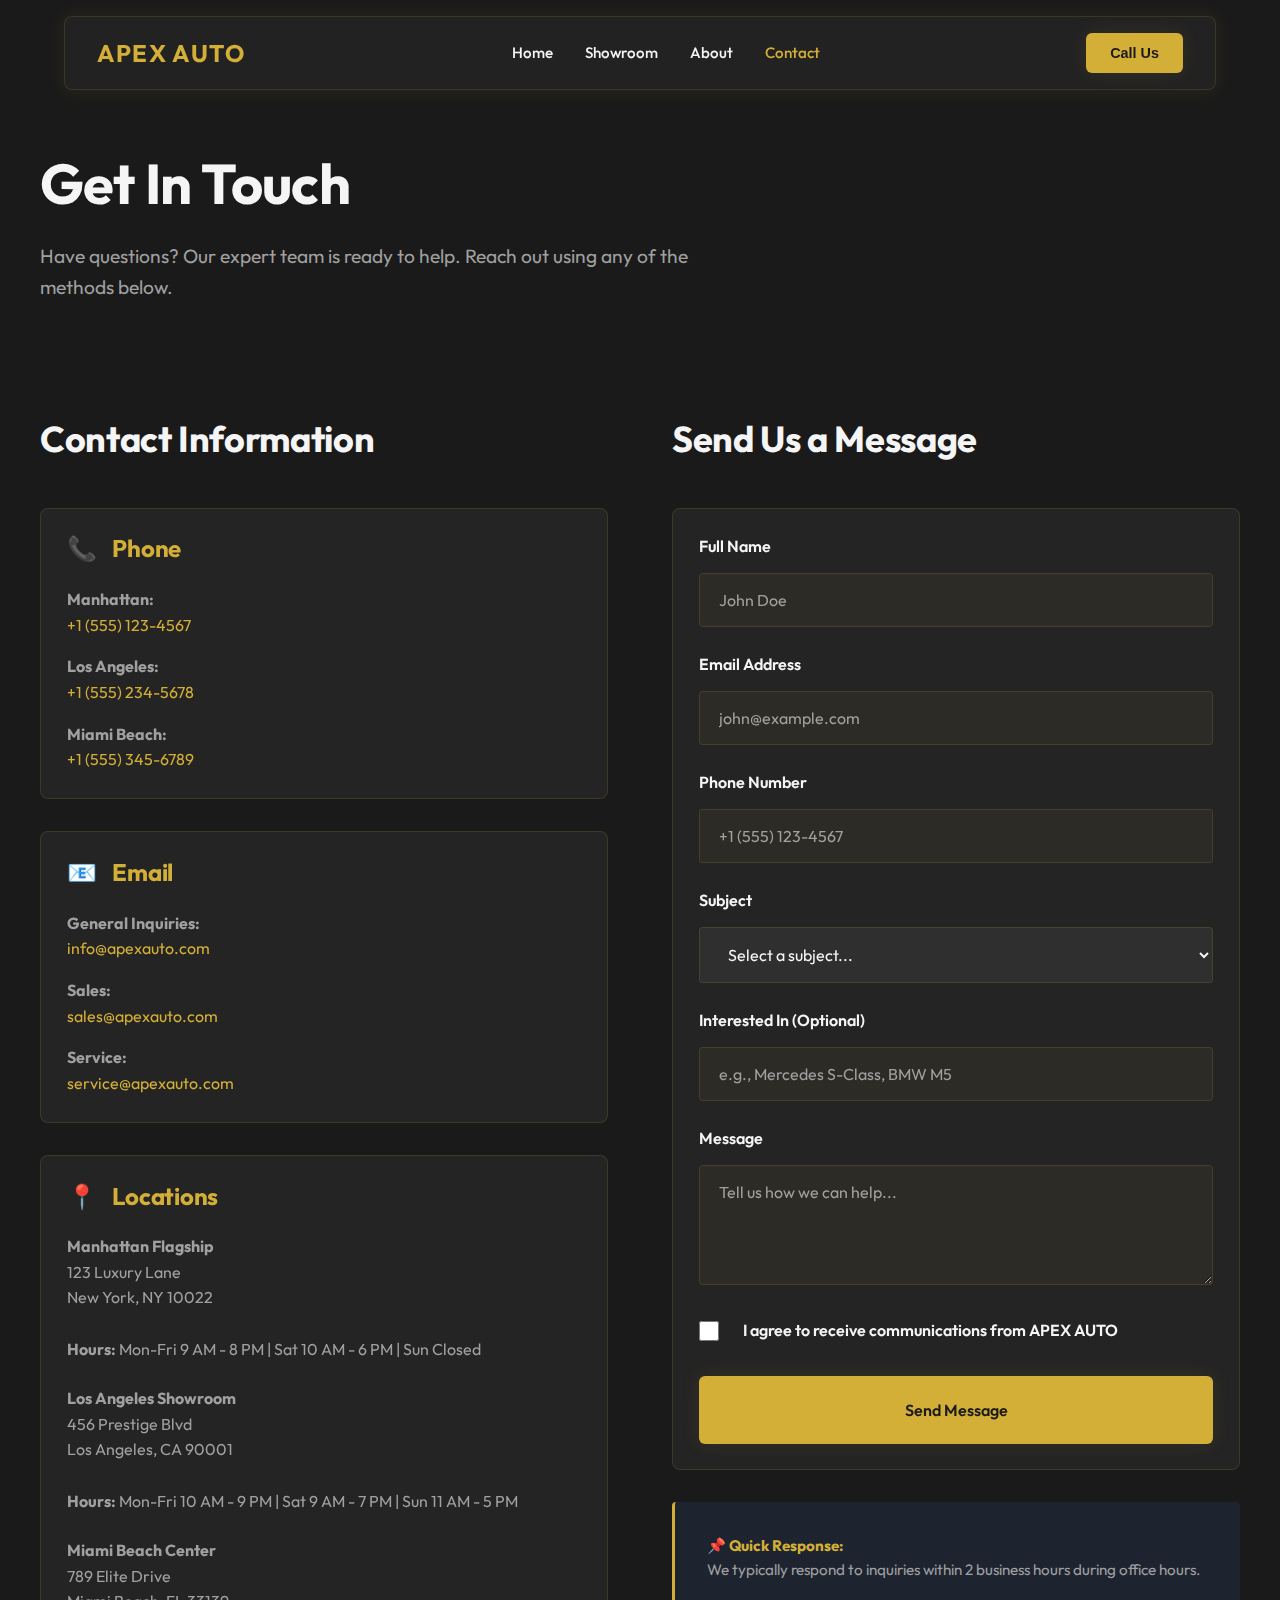
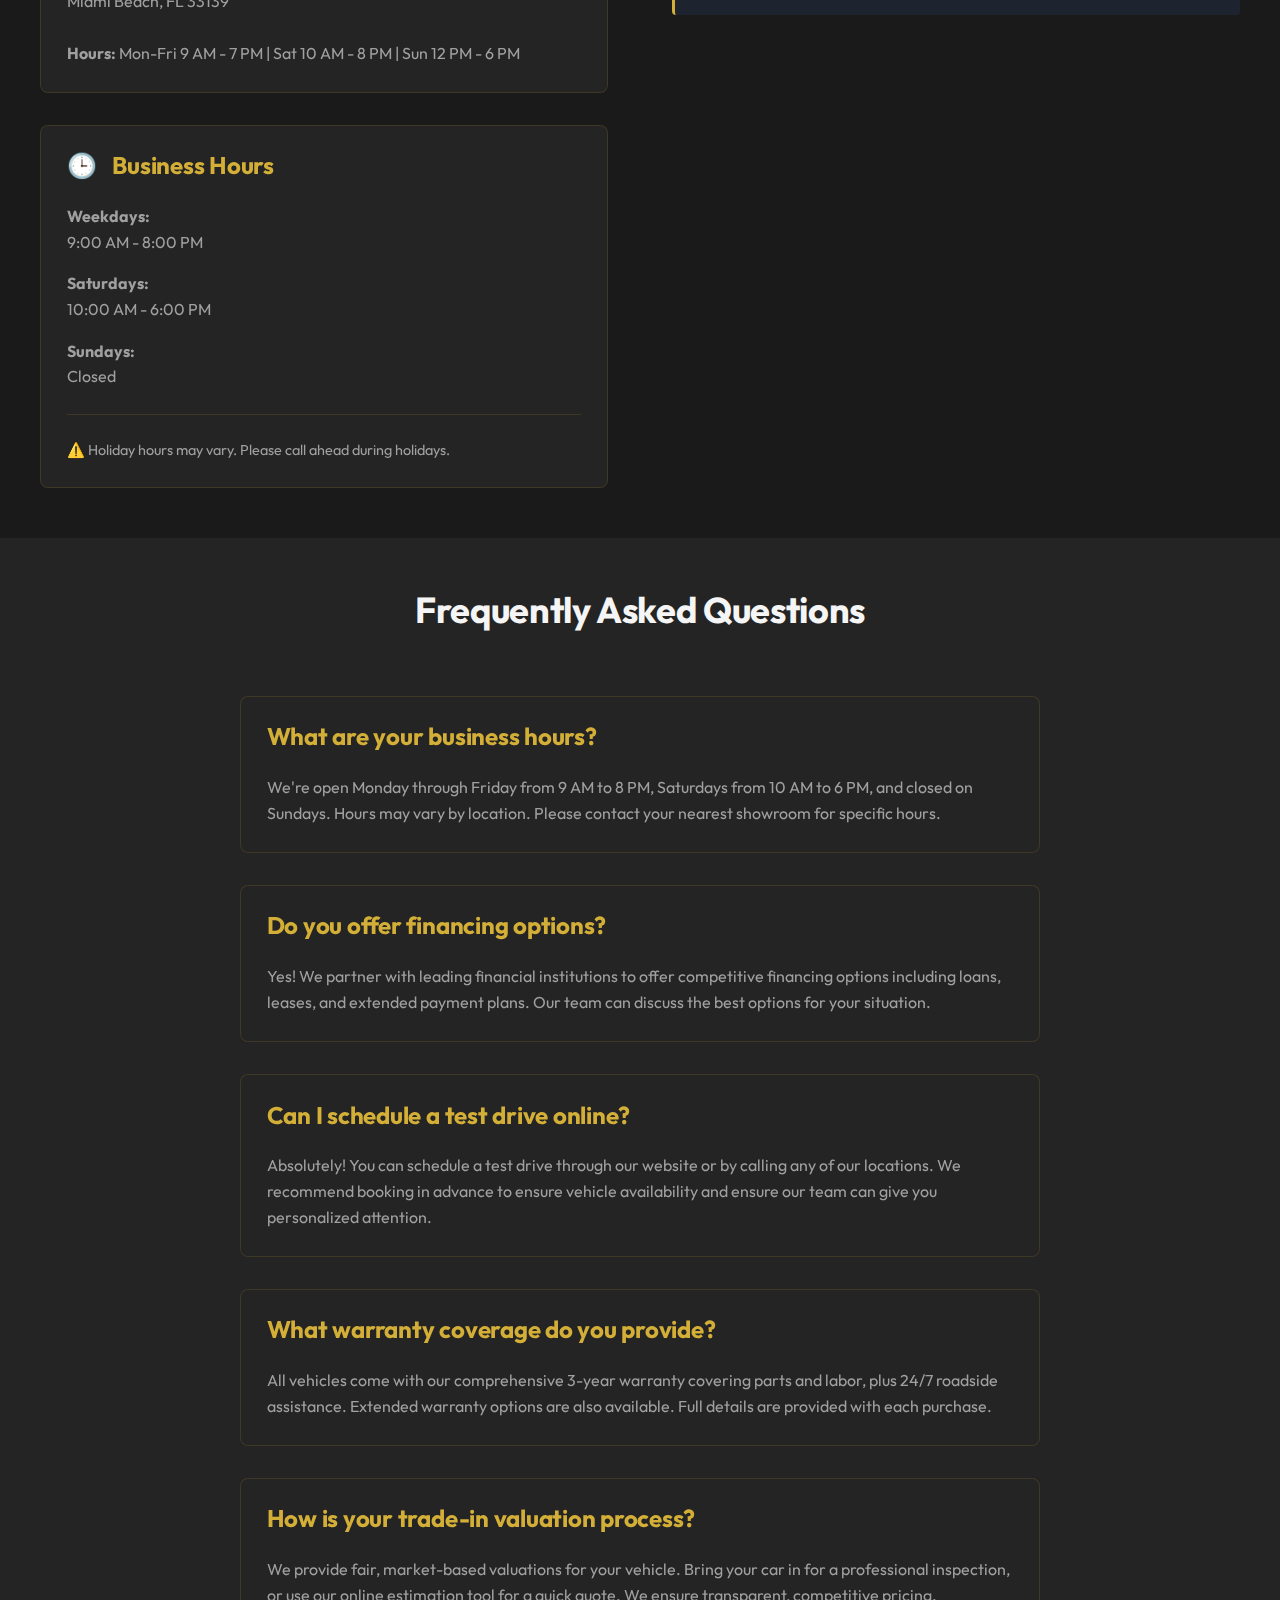
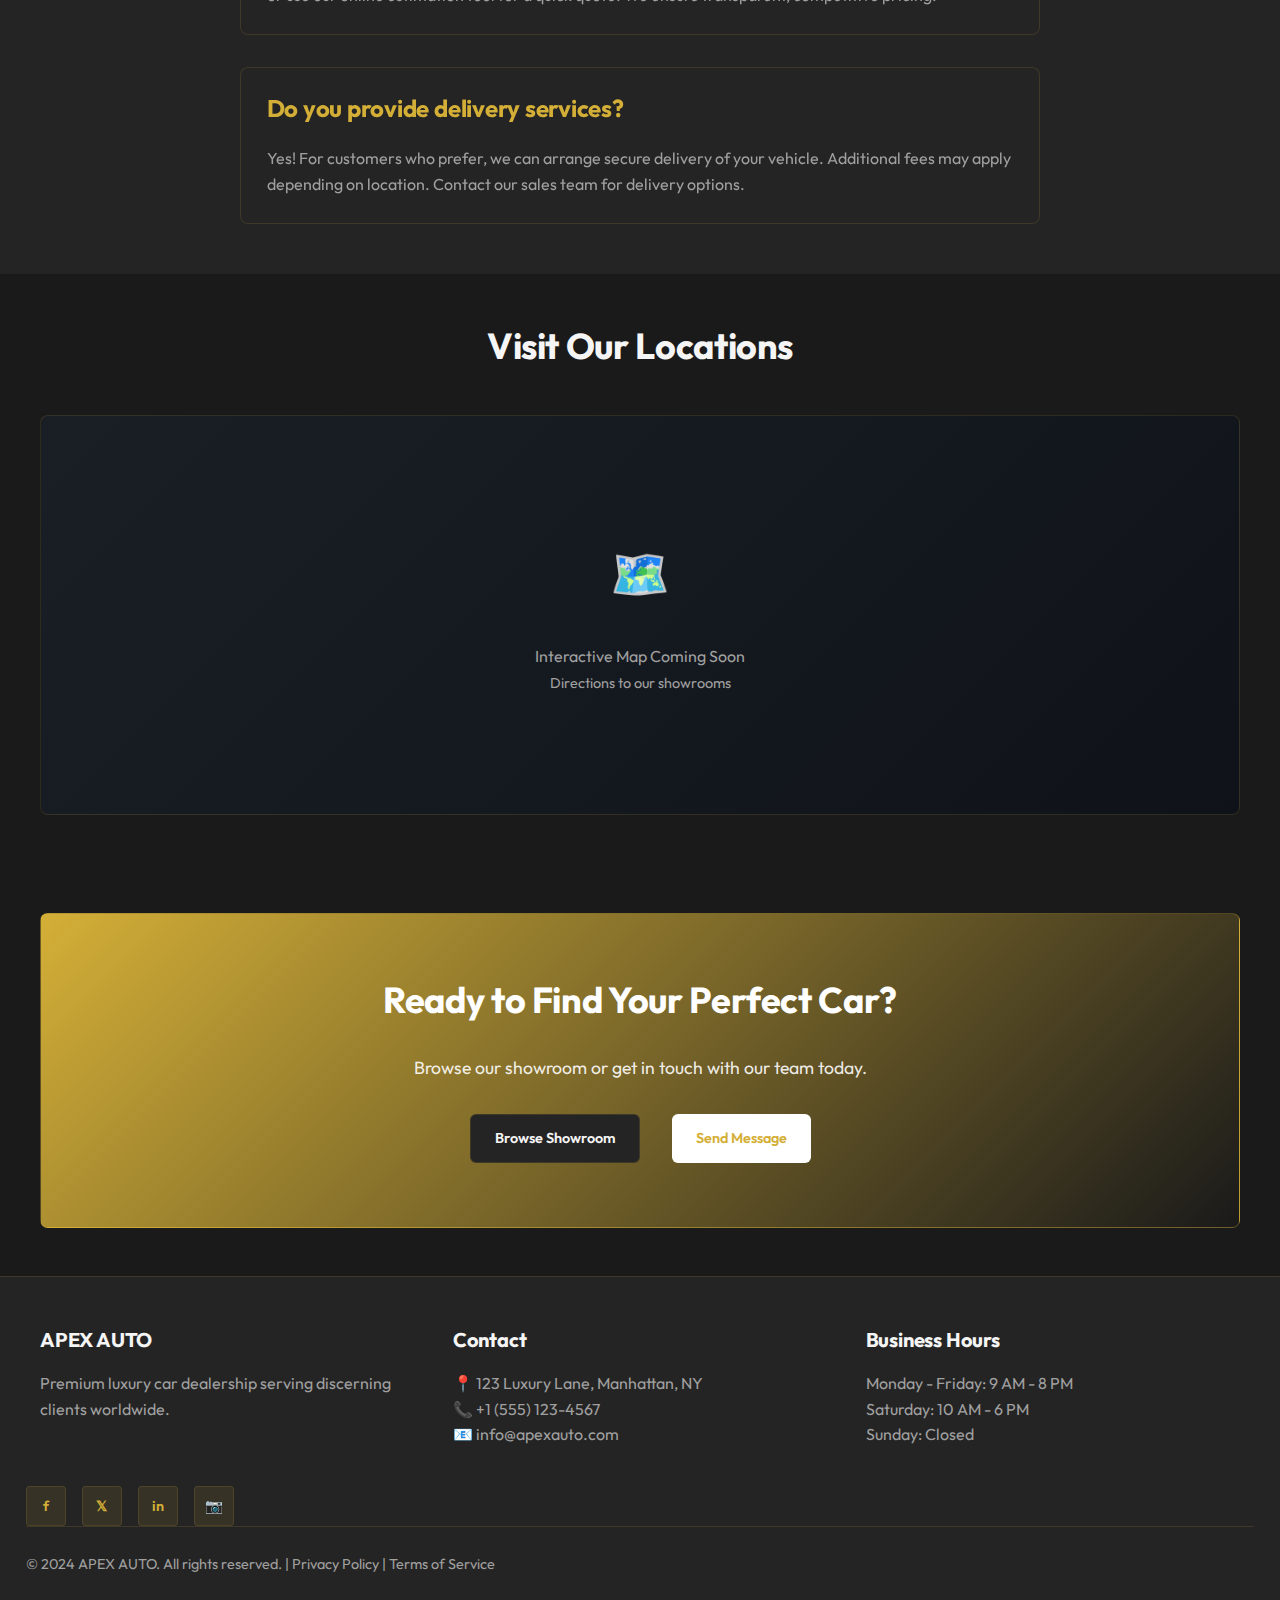
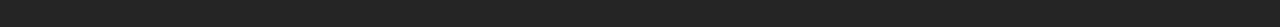
<file: contact.html>
<!DOCTYPE html>
<html lang="en">
<head>
  <meta charset="UTF-8">
  <meta name="viewport" content="width=device-width, initial-scale=1.0">
  <title>Contact Us - APEX AUTO Luxury Dealership</title>
  <link rel="stylesheet" href="css/styles.css">
</head>
<body>

  <!-- NAVBAR -->
  <nav>
    <div class="navbar-logo">APEX AUTO</div>
    <ul class="navbar-links">
      <li><a href="index.html">Home</a></li>
      <li><a href="showroom.html">Showroom</a></li>
      <li><a href="about.html">About</a></li>
      <li><a href="contact.html">Contact</a></li>
    </ul>
    <button class="navbar-cta" onclick="alert('Calling dealer: +1 (555) 123-4567')">Call Us</button>
    <button class="navbar-toggle">
      <span></span>
      <span></span>
      <span></span>
    </button>
  </nav>

  <!-- PAGE HEADER -->
  <section style="padding-top: 150px; padding-bottom: var(--spacing-2xl); background: (135deg, var(--accent) 0%, #1A1A1A 100%);">
    <div class="container">
      <h1 style="margin-bottom: var(--spacing-md);">Get In Touch</h1>
      <p style="font-size: 1.2rem; color: var(--text-muted); max-width: 700px;">
        Have questions? Our expert team is ready to help. Reach out using any of the methods below.
      </p>
    </div>
  </section>

  <!-- CONTACT SECTION -->
  <section>
    <div class="container">
      <div style="display: grid; grid-template-columns: 1fr 1fr; gap: var(--spacing-2xl); align-items: start;">
        
        <!-- CONTACT INFO -->
        <div>
          <h2 style="margin-bottom: var(--spacing-xl);">Contact Information</h2>
          
          <article class="card" style="margin-bottom: var(--spacing-lg);">
            <h3 style="color: var(--accent); margin-bottom: var(--spacing-md); display: flex; gap: var(--spacing-sm); align-items: center;">
              <span style="font-size: 1.5rem;">📞</span>
              Phone
            </h3>
            <p style="margin-bottom: var(--spacing-sm);">
              <strong>Manhattan:</strong><br>
              <a href="tel:+15551234567" style="color: var(--accent);">+1 (555) 123-4567</a>
            </p>
            <p style="margin-bottom: var(--spacing-sm);">
              <strong>Los Angeles:</strong><br>
              <a href="tel:+15552345678" style="color: var(--accent);">+1 (555) 234-5678</a>
            </p>
            <p>
              <strong>Miami Beach:</strong><br>
              <a href="tel:+15553456789" style="color: var(--accent);">+1 (555) 345-6789</a>
            </p>
          </article>

          <article class="card" style="margin-bottom: var(--spacing-lg);">
            <h3 style="color: var(--accent); margin-bottom: var(--spacing-md); display: flex; gap: var(--spacing-sm); align-items: center;">
              <span style="font-size: 1.5rem;">📧</span>
              Email
            </h3>
            <p style="margin-bottom: var(--spacing-sm);">
              <strong>General Inquiries:</strong><br>
              <a href="mailto:info@apexauto.com" style="color: var(--accent);">info@apexauto.com</a>
            </p>
            <p style="margin-bottom: var(--spacing-sm);">
              <strong>Sales:</strong><br>
              <a href="mailto:sales@apexauto.com" style="color: var(--accent);">sales@apexauto.com</a>
            </p>
            <p>
              <strong>Service:</strong><br>
              <a href="mailto:service@apexauto.com" style="color: var(--accent);">service@apexauto.com</a>
            </p>
          </article>

          <article class="card" style="margin-bottom: var(--spacing-lg);">
            <h3 style="color: var(--accent); margin-bottom: var(--spacing-md); display: flex; gap: var(--spacing-sm); align-items: center;">
              <span style="font-size: 1.5rem;">📍</span>
              Locations
            </h3>
            <p style="margin-bottom: var(--spacing-md);">
              <strong>Manhattan Flagship</strong><br>
              123 Luxury Lane<br>
              New York, NY 10022<br><br>
              <strong>Hours:</strong> Mon-Fri 9 AM - 8 PM | Sat 10 AM - 6 PM | Sun Closed
            </p>
            <p style="margin-bottom: var(--spacing-md);">
              <strong>Los Angeles Showroom</strong><br>
              456 Prestige Blvd<br>
              Los Angeles, CA 90001<br><br>
              <strong>Hours:</strong> Mon-Fri 10 AM - 9 PM | Sat 9 AM - 7 PM | Sun 11 AM - 5 PM
            </p>
            <p>
              <strong>Miami Beach Center</strong><br>
              789 Elite Drive<br>
              Miami Beach, FL 33139<br><br>
              <strong>Hours:</strong> Mon-Fri 9 AM - 7 PM | Sat 10 AM - 8 PM | Sun 12 PM - 6 PM
            </p>
          </article>

          <article class="card">
            <h3 style="color: var(--accent); margin-bottom: var(--spacing-md); display: flex; gap: var(--spacing-sm); align-items: center;">
              <span style="font-size: 1.5rem;">🕒</span>
              Business Hours
            </h3>
            <p style="margin-bottom: var(--spacing-sm);">
              <strong>Weekdays:</strong><br>
              9:00 AM - 8:00 PM
            </p>
            <p style="margin-bottom: var(--spacing-sm);">
              <strong>Saturdays:</strong><br>
              10:00 AM - 6:00 PM
            </p>
            <p>
              <strong>Sundays:</strong><br>
              Closed
            </p>
            <p style="margin-top: var(--spacing-md); padding-top: var(--spacing-md); border-top: var(--border-subtle); font-size: 0.9rem; color: var(--text-muted);">
              ⚠️ Holiday hours may vary. Please call ahead during holidays.
            </p>
          </article>
        </div>

        <!-- CONTACT FORM -->
        <div>
          <h2 style="margin-bottom: var(--spacing-xl);">Send Us a Message</h2>
          <form id="contactForm" class="card">
            <div class="form-group">
              <label for="fullName">Full Name</label>
              <input type="text" id="fullName" name="fullName" required placeholder="John Doe">
            </div>

            <div class="form-group">
              <label for="email">Email Address</label>
              <input type="email" id="email" name="email" required placeholder="john@example.com">
            </div>

            <div class="form-group">
              <label for="phone">Phone Number</label>
              <input type="tel" id="phone" name="phone" placeholder="+1 (555) 123-4567">
            </div>

            <div class="form-group">
              <label for="subject">Subject</label>
              <select id="subject" name="subject" required style="background: rgba(255, 255, 255, 0.05); border: var(--border-subtle); border-radius: var(--radius-small); padding: var(--spacing-sm) var(--spacing-md); color: var(--text-main); font-family: 'Outfit', sans-serif; cursor: pointer;">
                <option value="">Select a subject...</option>
                <option value="inquiry">General Inquiry</option>
                <option value="financing">Financing Questions</option>
                <option value="trade-in">Trade-In Valuation</option>
                <option value="test-drive">Book Test Drive</option>
                <option value="service">Service & Warranty</option>
                <option value="other">Other</option>
              </select>
            </div>

            <div class="form-group">
              <label for="vehicle">Interested In (Optional)</label>
              <input type="text" id="vehicle" name="vehicle" placeholder="e.g., Mercedes S-Class, BMW M5">
            </div>

            <div class="form-group">
              <label for="message">Message</label>
              <textarea id="message" name="message" required placeholder="Tell us how we can help..."></textarea>
            </div>

            <div class="form-group" style="display: flex; gap: var(--spacing-md); align-items: center; margin-bottom: var(--spacing-lg);">
              <input type="checkbox" id="terms" name="terms" required style="width: 20px; height: 20px; cursor: pointer;">
              <label for="terms" style="margin-bottom: 0; cursor: pointer;">
                I agree to receive communications from APEX AUTO
              </label>
            </div>

            <button type="submit" class="btn btn-primary" style="width: 100%; justify-content: center; padding: var(--spacing-md) var(--spacing-lg); font-size: 1rem;">
              Send Message
            </button>
          </form>

          <div style="margin-top: var(--spacing-lg); padding: var(--spacing-lg); background: rgba(59, 130, 246, 0.1); border-left: 3px solid var(--accent); border-radius: var(--radius-small);">
            <p style="font-size: 0.95rem;">
              <strong style="color: var(--accent);">📌 Quick Response:</strong><br>
              We typically respond to inquiries within 2 business hours during office hours.
            </p>
          </div>
        </div>
      </div>
    </div>
  </section>

  <!-- FAQ SECTION -->
  <section style="background: var(--bg-card);">
    <div class="container">
      <div class="section-title" style="margin-bottom: var(--spacing-2xl);">
        <h2>Frequently Asked Questions</h2>
      </div>
      <div style="max-width: 800px; margin: 0 auto;">
        <div class="card" style="margin-bottom: var(--spacing-lg);">
          <h3 style="margin-bottom: var(--spacing-md); color: var(--accent);">What are your business hours?</h3>
          <p>
            We're open Monday through Friday from 9 AM to 8 PM, Saturdays from 10 AM to 6 PM, and closed on Sundays. Hours may vary by location. Please contact your nearest showroom for specific hours.
          </p>
        </div>

        <div class="card" style="margin-bottom: var(--spacing-lg);">
          <h3 style="margin-bottom: var(--spacing-md); color: var(--accent);">Do you offer financing options?</h3>
          <p>
            Yes! We partner with leading financial institutions to offer competitive financing options including loans, leases, and extended payment plans. Our team can discuss the best options for your situation.
          </p>
        </div>

        <div class="card" style="margin-bottom: var(--spacing-lg);">
          <h3 style="margin-bottom: var(--spacing-md); color: var(--accent);">Can I schedule a test drive online?</h3>
          <p>
            Absolutely! You can schedule a test drive through our website or by calling any of our locations. We recommend booking in advance to ensure vehicle availability and ensure our team can give you personalized attention.
          </p>
        </div>

        <div class="card" style="margin-bottom: var(--spacing-lg);">
          <h3 style="margin-bottom: var(--spacing-md); color: var(--accent);">What warranty coverage do you provide?</h3>
          <p>
            All vehicles come with our comprehensive 3-year warranty covering parts and labor, plus 24/7 roadside assistance. Extended warranty options are also available. Full details are provided with each purchase.
          </p>
        </div>

        <div class="card" style="margin-bottom: var(--spacing-lg);">
          <h3 style="margin-bottom: var(--spacing-md); color: var(--accent);">How is your trade-in valuation process?</h3>
          <p>
            We provide fair, market-based valuations for your vehicle. Bring your car in for a professional inspection, or use our online estimation tool for a quick quote. We ensure transparent, competitive pricing.
          </p>
        </div>

        <div class="card">
          <h3 style="margin-bottom: var(--spacing-md); color: var(--accent);">Do you provide delivery services?</h3>
          <p>
            Yes! For customers who prefer, we can arrange secure delivery of your vehicle. Additional fees may apply depending on location. Contact our sales team for delivery options.
          </p>
        </div>
      </div>
    </div>
  </section>

  <!-- MAP SECTION -->
  <section>
    <div class="container">
      <div class="section-title" style="margin-bottom: var(--spacing-xl);">
        <h2>Visit Our Locations</h2>
      </div>
      <div style="width: 100%; height: 400px; background: linear-gradient(135deg, #1a1f26 0%, #0f1319 100%); border-radius: var(--radius-card); border: var(--border-subtle); display: flex; align-items: center; justify-content: center; color: var(--text-muted);">
        <p style="text-align: center;">
          <span style="font-size: 3rem; display: block; margin-bottom: var(--spacing-lg);">🗺️</span>
          Interactive Map Coming Soon<br>
          <span style="font-size: 0.9rem;">Directions to our showrooms</span>
        </p>
      </div>
    </div>
  </section>

  <!-- CTA SECTION -->
  <section class="cta-section">
    <div class="container">
      <h2>Ready to Find Your Perfect Car?</h2>
      <p>
        Browse our showroom or get in touch with our team today.
      </p>
      <div style="display: flex; gap: var(--spacing-lg); justify-content: center; flex-wrap: wrap;">
        <a href="showroom.html" class="btn btn-secondary">Browse Showroom</a>
        <button class="btn" style="background: white; color: var(--accent);" onclick="document.getElementById('contactForm').scrollIntoView({behavior: 'smooth'})">Send Message</button>
      </div>
    </div>
  </section>

  <!-- FOOTER -->
  <footer>
    <div class="footer-content">
      <div class="footer-section">
        <h4>APEX AUTO</h4>
        <p style="color: var(--text-muted);">
          Premium luxury car dealership serving discerning clients worldwide.
        </p>
      </div>
      
      <div class="footer-section">
        <h4>Contact</h4>
        <p style="color: var(--text-muted);">
          📍 123 Luxury Lane, Manhattan, NY<br>
          📞 +1 (555) 123-4567<br>
          📧 info@apexauto.com
        </p>
      </div>
      <div class="footer-section">
        <h4>Business Hours</h4>
        <p style="color: var(--text-muted);">
          Monday - Friday: 9 AM - 8 PM<br>
          Saturday: 10 AM - 6 PM<br>
          Sunday: Closed
        </p>
      </div>
    </div>
    <div class="footer-socials">
        <a href="#" class="social-icon">f</a>
        <a href="#" class="social-icon">𝕏</a>
        <a href="#" class="social-icon">in</a>
        <a href="#" class="social-icon">📷</a>
      </div>
    <div class="footer-bottom">
      <div class="footer-bottom-text">
        © 2024 APEX AUTO. All rights reserved. | Privacy Policy | Terms of Service
      </div>
      
    </div>
  </footer>


  <!-- SCRIPTS -->
  <script src="js/main.js"></script>
</body>
</html>
</file>
<file: css/styles.css>
/* ===========================
   APEX AUTO - Premium Luxury Redesign
   Fixed: Colors, Borders, Images, Responsiveness
   =========================== */

@import url('https://fonts.googleapis.com/css2?family=Outfit:wght@300;400;500;600;700&family=Inter:wght@300;400;500;600;700&display=swap');

/* ===========================
   ROOT VARIABLES - FIXED DESIGN SYSTEM
   =========================== */

:root {
  /* FIXED: Color Palette - Changed from blue-tinted black to true matte black
     FIXED: Accent changed from blue (#3B82F6) to Luxury Gold (#D4AF37) */
  --bg-body: #1A1A1A;        /* True matte black (was #0B0F15 blue-tinted) */
  --bg-card: #242424;        /* Slightly lighter true black (was #161B22 blue) */
  --bg-glass: rgba(36, 36, 36, 0.8); /* Updated for true black aesthetic */
  --text-main: #F5F5F5;      /* Adjusted from #F0F6FC for true black bg */
  --text-muted: #A0A0A0;     /* Adjusted gray for better contrast on true black */
  --accent: #D4AF37;         /* LUXURY GOLD - replaces blue #3B82F6 */
  --accent-light: #E5C158;   /* Lighter gold for hover states */
  --accent-dark: #AA8C2C;    /* Darker gold for active states */
  --border-subtle: 1px solid rgba(212, 175, 55, 0.15); /* Gold subtle border */
  
  /* FIXED: Spacing system - unchanged but used in responsive calculations */
  --spacing-xs: 8px;
  --spacing-sm: 16px;
  --spacing-md: 24px;
  --spacing-lg: 32px;
  --spacing-xl: 48px;
  --spacing-2xl: 64px;
  
  /* FIXED: Border Radius - Significantly reduced for sophisticated look
     Cards: 8px (sharp but smooth, NOT cartoonish)
     Buttons: 6px (slightly rounded rectangles, NOT pill shapes)
     Small: 4px (minimal rounding) */
  --radius-card: 8px;        /* Was 24px (too cartoonish) */
  --radius-btn: 6px;         /* Was 100px (removed pill shape) */
  --radius-small: 4px;       /* Was 12px (too rounded) */
  
  /* FIXED: Shadows updated to work with gold accent */
  --shadow-glow: 0 0 20px rgba(212, 175, 55, 0.1);
  --shadow-card: 0 8px 32px rgba(0, 0, 0, 0.4);
  --shadow-sm: 0 4px 12px rgba(0, 0, 0, 0.3);
  
  /* Transitions */
  --transition-smooth: all 0.3s cubic-bezier(0.4, 0, 0.2, 1);
  --transition-fast: all 0.2s ease;
}

/* ===========================
   IMAGE QUALITY GUIDE (IMPORTANT)
   =========================== */

/* RECOMMENDED IMAGE DIMENSIONS FOR BEST RESULTS:
   - Car Card Images: 800px × 533px (3:2 aspect ratio)
   - Hero Slider Images: 1920px × 1080px (16:9 aspect ratio)
   - Team/Avatar Images: 400px × 400px (1:1 square)
   
   This ensures crisp, non-distorted display across all screen sizes.
   Upload images at these exact dimensions for optimal quality. */

/* ===========================
   GLOBAL STYLES
   =========================== */

* {
  margin: 0;
  padding: 0;
  box-sizing: border-box;
}

html {
  scroll-behavior: smooth;
}

body {
  font-family: 'Outfit', 'Inter', sans-serif;
  background-color: var(--bg-body);
  color: var(--text-main);
  line-height: 1.6;
  overflow-x: hidden;
}

/* Typography */
h1, h2, h3, h4, h5, h6 {
  font-weight: 700;
  line-height: 1.2;
  letter-spacing: -0.01em; /* Slightly less aggressive spacing */
}

/* FIXED: Responsive font sizes using clamp() for mobile-first approach */
h1 {
  font-size: clamp(1.75rem, 5vw, 3.5rem);
}

h2 {
  font-size: clamp(1.25rem, 3.5vw, 2.25rem);
}

h3 {
  font-size: clamp(1rem, 2.5vw, 1.5rem);
}

h4 {
  font-size: clamp(0.95rem, 2vw, 1.25rem);
}

p {
  color: var(--text-muted);
  font-size: clamp(0.9rem, 2vw, 1rem);
  font-weight: 400;
}

a {
  color: var(--accent);
  text-decoration: none;
  transition: var(--transition-smooth);
}

a:hover {
  color: var(--accent-light);
}

/* ===========================
   NAVBAR - Fixed Mobile & Active State
   =========================== */

nav {
  position: fixed;
  top: 1rem;
  left: 50%;
  transform: translateX(-50%);
  width: 90%;
  max-width: 1200px;
  background: var(--bg-glass);
  backdrop-filter: blur(1px);
  border: var(--border-subtle);
  border-radius: var(--radius-card);
  padding: 1rem 2rem;
  z-index: 1000;
  display: flex;
  justify-content: space-between;
  align-items: center;
  gap: 2rem;
  box-shadow: var(--shadow-glow);
}

.navbar-logo {
  font-size: clamp(1.2rem, 3vw, 1.5rem);
  font-weight: 700;
  letter-spacing: 0.05em;
  color: var(--accent);
  text-transform: uppercase;
  min-width: max-content;
}

.navbar-links {
  display: flex;
  gap: 2rem;
  list-style: none;
  flex: 1;
  justify-content: center;
  align-items: center;
}

.navbar-links a {
  font-size: clamp(0.85rem, 1.5vw, 0.95rem);
  font-weight: 500;
  color: var(--text-main);
  position: relative;
  padding-bottom: 4px;
  transition: color var(--transition-fast);
}

/* FIXED: Active link styling - Gold underline for current page */
.navbar-links a.active,
.navbar-links a[href="index.html"][href*="index"]:not([href*="showroom"]):not([href*="about"]):not([href*="contact"]),
.navbar-links a[href*="showroom"][href*="showroom"],
.navbar-links a[href*="about"][href*="about"],
.navbar-links a[href*="contact"][href*="contact"] {
  color: var(--accent);
}

.navbar-links a::after {
  content: '';
  position: absolute;
  bottom: 0;
  left: 0;
  width: 0;
  height: 2px;
  background: var(--accent);
  transition: width var(--transition-fast);
}

.navbar-links a:hover::after {
  width: 100%;
}

.navbar-cta {
  background: var(--accent);
  color: #1A1A1A;
  padding: clamp(0.6rem, 1vw, 0.75rem) clamp(1rem, 2vw, 1.5rem);
  border-radius: var(--radius-btn);
  font-weight: 600;
  font-size: clamp(0.8rem, 1.5vw, 0.9rem);
  border: none;
  cursor: pointer;
  white-space: nowrap;
  box-shadow: var(--shadow-glow);
  transition: var(--transition-smooth);
}

.navbar-cta:hover {
  background: var(--accent-light);
  transform: translateY(-2px);
  box-shadow: 0 0 30px rgba(212, 175, 55, 0.25);
}

/* FIXED: Mobile hamburger menu */
.navbar-toggle {
  display: none;
  flex-direction: column;
  gap: 6px;
  background: none;
  border: none;
  cursor: pointer;
  padding: 0.5rem;
  z-index: 1001;
}

.navbar-toggle span {
  width: 25px;
  height: 2px;
  background: var(--text-main);
  transition: var(--transition-smooth);
  border-radius: 2px;
}

/* FIXED: Mobile menu active state */
.navbar-toggle.active span:nth-child(1) {
  transform: rotate(45deg) translate(10px, 10px);
}

.navbar-toggle.active span:nth-child(2) {
  opacity: 0;
}

.navbar-toggle.active span:nth-child(3) {
  transform: rotate(-45deg) translate(7px, -7px);
}

/* ===========================
   BUTTONS - Universal
   =========================== */

.btn {
  padding: clamp(0.6rem, 1vw, 0.75rem) clamp(1rem, 2vw, 1.5rem);
  border-radius: var(--radius-btn);
  border: none;
  font-weight: 600;
  font-size: clamp(0.8rem, 1.5vw, 0.9rem);
  cursor: pointer;
  transition: var(--transition-smooth);
  text-align: center;
  display: inline-flex;
  align-items: center;
  justify-content: center;
  gap: 0.5rem;
  font-family: 'Outfit', sans-serif;
}

.btn-primary {
  background: var(--accent);
  color: #1A1A1A;
  box-shadow: var(--shadow-glow);
}

.btn-primary:hover {
  background: var(--accent-light);
  transform: translateY(-2px);
  box-shadow: 0 0 30px rgba(212, 175, 55, 0.25);
}

.btn-secondary {
  background: var(--bg-card);
  color: var(--text-main);
  border: var(--border-subtle);
}

.btn-secondary:hover {
  background: rgba(212, 175, 55, 0.1);
  border-color: var(--accent);
}

.btn-outline {
  background: transparent;
  color: var(--accent);
  border: 2px solid var(--accent);
}

.btn-outline:hover {
  background: rgba(212, 175, 55, 0.1);
}

/* ===========================
   CTA SECTION - Call To Action
   =========================== */

.cta-section {
  background: linear-gradient(135deg, var(--accent) 0%, #1A1A1A 100%);
  text-align: center;
  padding: clamp(3rem, 5vw, 4rem) clamp(1rem, 2vw, 2rem);
  border-radius: var(--radius-card);
  margin: clamp(2rem, 4vw, 3rem) auto;
  border: 1px solid rgba(212, 175, 55, 0.3);
  max-width: 1200px;
 
 
}

.cta-section h2 {
  color: white;
  margin-bottom: var(--spacing-lg);
}

.cta-section p {
  color: rgba(255, 255, 255, 0.9);
  font-size: 1.1rem;
  margin-bottom: var(--spacing-lg);
}

/* ===========================
   CARDS - Universal Design
   =========================== */

.card {
  background: var(--bg-card);
  border: var(--border-subtle);
  border-radius: var(--radius-card);
  padding: clamp(1rem, 2vw, 2rem);
  transition: var(--transition-smooth);
  backdrop-filter: blur(10px);
}

.card:hover {
  border-color: rgba(212, 175, 55, 0.3);
  box-shadow: var(--shadow-glow);
  transform: translateY(-4px);
}

/* ===========================
   CAR CARDS - Featured & Deals (FIXED Image Handling)
   =========================== */

.car-card {
  background: var(--bg-card);
  border: var(--border-subtle);
  border-radius: var(--radius-card);
  overflow: hidden;
  transition: var(--transition-smooth);
  display: flex;
  flex-direction: column;
  height: 100%;
  cursor: pointer;
}

.car-card:hover {
  border-color: rgba(212, 175, 55, 0.3);
  box-shadow: var(--shadow-glow);
  transform: translateY(-6px);
}

/* FIXED: Image container with strict aspect ratio (3:2)
   This enforces uniform heights and prevents awkward cropping */
.car-card-image {
  width: 100%;
  aspect-ratio: 3 / 2;  /* FIXED: Strict 3:2 aspect ratio */
  background: linear-gradient(135deg, #2a2a2a 0%, #1a1a1a 100%);
  display: flex;
  align-items: center;
  justify-content: center;
  overflow: hidden;
  position: relative;
}

/* FIXED: Image handling with proper object-fit and object-position */
.car-card-image img {
  width: 100%;
  height: 100%;
  object-fit: cover;           /* Crops to fill without distortion */
  object-position: center;     /* Centers the crop */
  transition: transform 0.3s ease;
}

.car-card:hover .car-card-image img {
  transform: scale(1.05);      /* Subtle zoom on hover */
}

.car-card-content {
  padding: clamp(1rem, 2vw, 1.5rem);
  display: flex;
  flex-direction: column;
  flex: 1;
  gap: 1rem;
}

.car-card-header {
  display: flex;
  justify-content: space-between;
  align-items: flex-start;
  gap: 1rem;
}

.car-card-info h3 {
  font-size: clamp(1rem, 2vw, 1.25rem);
  color: var(--text-main);
  margin-bottom: 0.25rem;
}

.car-card-price {
  font-size: clamp(1.25rem, 3vw, 1.5rem);
  font-weight: 700;
  color: var(--accent);
}

/* FIXED: Smaller, sleeker CTA button - no icons, text-only */
.car-card-call-btn {
  padding: 0.6rem 1rem;
  min-width: auto;
  white-space: nowrap;
  font-size: 0.85rem;
}

.car-card-specs {
  display: flex;
  justify-content: space-around;
  align-items: center;
  padding-top: 1rem;
  border-top: var(--border-subtle);
  margin-top: auto;
  gap: 0.5rem;
  flex-wrap: wrap;
}

.car-spec {
  display: flex;
  flex-direction: column;
  align-items: center;
  gap: 0.25rem;
  flex: 1;
  min-width: 60px;
  text-align: center;
}

.car-spec-icon {
  font-size: clamp(1.25rem, 2vw, 1.5rem);
  color: var(--accent);
}

.car-spec-label {
  font-size: 0.65rem;
  color: var(--text-muted);
  text-transform: uppercase;
  letter-spacing: 0.05em;
}

.car-spec-value {
  font-size: clamp(0.75rem, 1.5vw, 0.85rem);
  color: var(--text-main);
  font-weight: 600;
}

/* ===========================
   HERO SECTION
   =========================== */

.hero {
  position: relative;
  height: 100vh;
  min-height: 500px;
  background: linear-gradient(135deg, #1A1A1A 0%, #242424 100%);
  display: flex;
  align-items: center;
  justify-content: center;
  overflow: hidden;
  
}

.hero-slider {
  position: absolute;
  width: 100%;
  height: 100%;
  top: 0;
  left: 0;
  z-index: 1;
}

.hero-slide {
  position: absolute;
  width: 100%;
  height: 100%;
  opacity: 0;
  transition: opacity 0.8s ease;
  display: flex;
  align-items: center;
  justify-content: center;
  background-size: cover;
  background-position: center;
}

.hero-slide.active {
  opacity: 1;
}

/* FIXED: Overlay for text readability with gold accent */
.hero-slide::before {
  content: '';
  position: absolute;
  top: 0;
  left: 0;
  width: 100%;
  height: 100%;
  background: linear-gradient(135deg, rgba(26, 26, 26, 0.7) 0%, rgba(212, 175, 55, 0.05) 100%);
  z-index: 1;
}

.hero-content {
  position: relative;
  z-index: 2;
  text-align: center;
  color: var(--text-main);
  max-width: 800px;
  padding: 0 clamp(1rem, 2vw, 2rem);
}

.hero-content h1 {
  margin-bottom: clamp(1rem, 2vw, 2rem);
  text-shadow: 0 4px 20px rgba(0, 0, 0, 0.5);
}

.hero-content p {
  font-size: clamp(1rem, 2vw, 1.25rem);
  margin-bottom: clamp(1.5rem, 2vw, 2rem);
  color: rgba(245, 245, 245, 0.9);
}

.hero-dots {
  position: absolute;
  bottom: clamp(1rem, 2vw, 2rem);
  left: 50%;
  transform: translateX(-50%);
  display: flex;
  gap: 0.75rem;
  z-index: 2;
}

.hero-dot {
  width: 12px;
  height: 12px;
  border-radius: 50%;
  background: rgba(212, 175, 55, 0.3);
  cursor: pointer;
  transition: var(--transition-fast);
  border: 2px solid transparent;
}

.hero-dot.active {
  background: var(--accent);
  border-color: var(--accent);
  transform: scale(1.2);
}

/* ===========================
   SECTIONS - General
   =========================== */

section {
  padding-top: 50px;
  padding-bottom: 50px;
  position: relative;
}

.section-title {
  text-align: center;
  margin-bottom: clamp(2rem, 4vw, 4rem);
  align-self: center;
}

.section-title h2 {
  color: var(--text-main);
  margin-bottom: clamp(0.5rem, 1.5vw, 1rem);
  text-align: center;
}

.section-title p {
  font-size: clamp(0.95rem, 2vw, 1.1rem);
  max-width: 600px;
  margin: 0 auto;
  text-align: center;
}

/* ===========================
   GRIDS
   =========================== */

.container {
  width: 100%;
  max-width: 1200px;
  margin: 0 auto;
  /* padding: 0 clamp(1rem, 2vw, 2rem); */
}

.grid {
  display: grid;
  gap: clamp(1.5rem, 3vw, 2rem);
}

/* FIXED: Responsive grid columns
   Mobile: 1 column
   Tablet (768px): 2 columns
   Desktop: 3+ columns */
.grid-cols-2 {
  grid-template-columns: repeat(auto-fit, minmax(280px, 1fr));
}

.grid-cols-3 {
  grid-template-columns: repeat(auto-fit, minmax(250px, 1fr));
}

.grid-cols-4 {
  grid-template-columns: repeat(auto-fit, minmax(220px, 1fr));
}

/* FIXED: Bento Grid for About - Equal Heights, Unequal Widths (2/3 + 1/3 split)
   Uses CSS Grid with row/column spanning for sophisticated layout */
.bento-grid {
  display: grid;
  grid-template-columns: 2fr 1fr;  /* 2/3 width for left, 1/3 for right */
  grid-template-rows: auto auto;
  gap: clamp(1.5rem, 3vw, 2rem);
  max-width: 1000px;
  margin: 0 auto;
  min-height: 600px;  /* Ensure content has room */
}

.bento-large {
  grid-column: 1;
  grid-row: 1 / 3;    /* Spans both rows (full height) */
  display: flex;
  flex-direction: column;
  justify-content: flex-start;
}

.bento-small-tr {
  grid-column: 2;
  grid-row: 1;
}

.bento-small-bl {
  grid-column: 1;
  grid-row: 2;
}

.bento-large-br {
  grid-column: 2;
  grid-row: 2;
}

/* FIXED: Responsive bento grid - single column on mobile/tablet */
@media (max-width: 768px) {
  .bento-grid {
    grid-template-columns: 1fr;
    grid-template-rows: auto;
    min-height: auto;
  }

  .bento-large {
    grid-column: 1;
    grid-row: auto;
  }

  .bento-small-tr {
    grid-column: 1;
    grid-row: auto;
  }

  .bento-small-bl {
    grid-column: 1;
    grid-row: auto;
  }

  .bento-large-br {
    grid-column: 1;
    grid-row: auto;
  }
}

/* ===========================
   FEATURED COLLECTION SECTION
   =========================== */

.featured-section {
  background: var(--bg-body);
}

.featured-grid {
  display: grid;
  grid-template-columns: repeat(auto-fit,minmax(300px, 1fr));
  gap: clamp(1.5rem, 3vw, 2rem);
  margin-bottom: clamp(2rem, 4vw, 3rem);
}

@media (max-width: 1200px) {
  .featured-grid {
    grid-template-columns: repeat(4, 1fr);
  }
}

@media (max-width: 1024px) {
  .featured-grid {
    grid-template-columns: repeat(3, 1fr);
  }
}

@media (max-width: 768px) {
  .featured-grid {
    grid-template-columns: repeat(2, 1fr);
  }
}

@media (max-width: 480px) {
  .featured-grid {
    display: flex;
    grid-template-columns: unset;
    overflow-x: auto;
    overflow-y: hidden;
    scroll-behavior: smooth;
    gap: 1rem;
    margin-bottom: 2rem;
    padding-bottom: 0.5rem;
    scroll-snap-type: x mandatory;
    -webkit-overflow-scrolling: touch;
  }

  .featured-grid > * {
    flex: 0 0 calc(100vw - 2rem);
    scroll-snap-align: start;
  }
}

.featured-see-more {
  display: flex;
  justify-content: center;
  margin-top: clamp(2rem, 4vw, 3rem);
}

.featured-see-more .btn {
  min-width: 250px;
  padding: clamp(0.8rem, 1.5vw, 1rem) clamp(1.5rem, 2.5vw, 2rem);
  font-size: clamp(0.9rem, 1.5vw, 1rem);
}

.featured-see-more {
  display: flex;
  justify-content: center;
  margin-top: clamp(2rem, 4vw, 3rem);
}

.featured-see-more .btn {
  min-width: 250px;
  padding: clamp(0.8rem, 1.5vw, 1rem) clamp(1.5rem, 2.5vw, 2rem);
  font-size: clamp(0.9rem, 1.5vw, 1rem);
}

.mobile-featured-grid{
    display: grid;
    grid-template-columns: repeat(auto-fit, minmax(300px, 1fr));
    gap: clamp(1.5rem, 3vw, 2rem);
    margin-bottom: clamp(2rem, 4vw, 3rem);
}
/* ===========================
   MODAL - Car Details (FIXED to work properly)
   =========================== */

.modal-backdrop {
  position: fixed;
  top: 0;
  left: 0;
  width: 100%;
  height: 100%;
  background: rgba(0, 0, 0, 0.7);
  backdrop-filter: blur(5px);
  opacity: 0;
  visibility: hidden;
  transition: var(--transition-smooth);
  z-index: 1500;
}

.modal-backdrop.active {
  opacity: 1;
  visibility: visible;
}

.modal {
  position: fixed;
  top: 50%;
  left: 50%;
  transform: translate(-50%, -50%) scale(0.9);
  width: 90%;
  max-width: 600px;
  max-height: 90vh;
  background: var(--bg-card);
  border: var(--border-subtle);
  border-radius: var(--radius-card);
  padding: clamp(1.5rem, 2vw, 2rem);
  z-index: 2000;
  opacity: 0;
  visibility: hidden;
  transition: var(--transition-smooth);
  overflow-y: auto;
  box-shadow: 0 20px 60px rgba(0, 0, 0, 0.6);
}

.modal.active {
  opacity: 1;
  visibility: visible;
  transform: translate(-50%, -50%) scale(1);
}

.modal-close {
  position: absolute;
  top: clamp(1rem, 1.5vw, 1.5rem);
  right: clamp(1rem, 1.5vw, 1.5rem);
  background: none;
  border: none;
  font-size: clamp(1.5rem, 2vw, 2rem);
  color: var(--accent);
  cursor: pointer;
  transition: var(--transition-smooth);
  width: 40px;
  height: 40px;
  display: flex;
  align-items: center;
  justify-content: center;
}

.modal-close:hover {
  color: var(--accent-light);
  transform: rotate(90deg);
}

.modal-header {
  margin-bottom: clamp(1.5rem, 2vw, 2rem);
}

/* FIXED: Modal image with proper aspect ratio */
.modal-gallery {
  width: 100%;
  aspect-ratio: 3 / 2.5;
  background: linear-gradient(135deg, #2a2a2a 0%, #1a1a1a 100%);
  border-radius: var(--radius-card);
  margin-bottom: clamp(1.5rem, 2vw, 2rem);
  display: flex;
  align-items: center;
  justify-content: center;
  color: var(--text-muted);
  overflow: hidden;
}

.modal-gallery img {
  width: 100%;
  height: 100%;
  object-fit: cover;
  object-position: center;
}

.modal-title {
  display: flex;
  justify-content: space-between;
  align-items: center;
  margin-bottom: clamp(1rem, 1.5vw, 1.5rem);
  gap: 1rem;
  flex-wrap: wrap;
}

.modal-title h2 {
  color: var(--text-main);
  flex: 1;
}

.modal-specs {
  display: grid;
  grid-template-columns: repeat(2, 1fr);
  gap: clamp(1rem, 1.5vw, 1.5rem);
  margin: clamp(1.5rem, 2vw, 2rem) 0;
  padding: clamp(1.5rem, 2vw, 2rem) 0;
  border-top: var(--border-subtle);
  border-bottom: var(--border-subtle);
}

@media (max-width: 600px) {
  .modal-specs {
    grid-template-columns: repeat(2, 1fr);
  }
}

.modal-spec-item {
  display: flex;
  flex-direction: column;
  gap: 0.25rem;
}

.modal-spec-label {
  font-size: 0.75rem;
  color: var(--text-muted);
  text-transform: uppercase;
  letter-spacing: 0.05em;
  font-weight: 600;
}

.modal-spec-value {
  font-size: clamp(0.9rem, 1.5vw, 1.1rem);
  color: var(--text-main);
  font-weight: 600;
}

.modal-description {
  margin: clamp(1.5rem, 2vw, 2rem) 0;
  line-height: 1.8;
  font-size: clamp(0.9rem, 1.5vw, 1rem);
}

.modal-actions {
  display: flex;
  gap: clamp(1rem, 1.5vw, 1.5rem);
  margin-top: clamp(1.5rem, 2vw, 2rem);
  flex-wrap: wrap;
}

.modal-actions .btn {
  flex: 1;
  min-width: 120px;
}

/* ===========================
   CAROUSEL / SLIDER
   =========================== */

.carousel {
  position: relative;
  overflow: hidden;
}

.carousel-track {
  display: flex;
  gap: clamp(1rem, 2vw, 1.5rem);
  overflow-x: auto;
  scroll-behavior: smooth;
  padding: clamp(1rem, 1.5vw, 1.5rem) 0;
  scroll-snap-type: x mandatory;
}

.carousel-track::-webkit-scrollbar {
  height: 6px;
}

.carousel-track::-webkit-scrollbar-track {
  background: rgba(212, 175, 55, 0.05);
  border-radius: 10px;
}

.carousel-track::-webkit-scrollbar-thumb {
  background: var(--accent);
  border-radius: 10px;
}

.carousel-item {
  flex: 0 0 calc(33.333% - 1rem);
  scroll-snap-align: start;
  min-height: 250px;
}

@media (max-width: 1024px) {
  .carousel-item {
    flex: 0 0 calc(50% - 0.75rem);
  }
}

@media (max-width: 768px) {
  .carousel-item {
    flex: 0 0 calc(100% - 0rem);
  }
}

.carousel-item > .card {
  height: 100%;
}

.carousel-arrow {
  position: absolute;
  top: 50%;
  transform: translateY(-50%);
  background: var(--accent);
  color: #1A1A1A;
  border: none;
  width: 40px;
  height: 40px;
  border-radius: 4px;
  cursor: pointer;
  display: flex;
  align-items: center;
  justify-content: center;
  font-size: 1.5rem;
  z-index: 10;
  transition: var(--transition-smooth);
  opacity: 0.7;
}

.carousel-arrow:hover {
  opacity: 1;
  transform: translateY(-50%) scale(1.1);
  background: var(--accent-light);
}

.carousel-arrow.prev {
  left: clamp(0.5rem, 1vw, 1rem);
}

.carousel-arrow.next {
  right: clamp(0.5rem, 1vw, 1rem);
}

/* ===========================
   TESTIMONIALS - FIXED Scroll Snap (Horizontal)
   =========================== */

.testimonials-container {
  display: flex;
  gap: clamp(1rem, 2vw, 1.5rem);
  overflow-x: auto;
  scroll-behavior: smooth;
  padding: clamp(1rem, 1.5vw, 1.5rem) 0;
  scroll-snap-type: x mandatory;
  -webkit-overflow-scrolling: touch;
}

.testimonials-container::-webkit-scrollbar {
  height: 6px;
}

.testimonials-container::-webkit-scrollbar-track {
  background: rgba(212, 175, 55, 0.05);
  border-radius: 10px;
}

.testimonials-container::-webkit-scrollbar-thumb {
  background: var(--accent);
  border-radius: 10px;
}

.testimonial-card {
  flex: 0 0 calc(100% - 1rem);
  scroll-snap-align: start;
  background: var(--bg-card);
  border: var(--border-subtle);
  border-radius: var(--radius-card);
  padding: clamp(1.5rem, 2vw, 2rem);
  text-align: center;
  display: flex;
  flex-direction: column;
  align-items: center;
  transition: var(--transition-smooth);
}

@media (min-width: 768px) {
  .testimonial-card {
    flex: 0 0 calc(50% - 0.75rem);
  }
}

@media (min-width: 1024px) {
  .testimonial-card {
    flex: 0 0 calc(33.333% - 1rem);
  }
}

.testimonial-card:hover {
  border-color: rgba(212, 175, 55, 0.3);
  box-shadow: var(--shadow-glow);
  transform: translateY(-4px);
}

.testimonial-avatar {
  width: 60px;
  height: 60px;
  border-radius: 50%;
  background: linear-gradient(135deg, var(--accent) 0%, var(--accent-light) 100%);
  margin-bottom: clamp(1rem, 1.5vw, 1.5rem);
  display: flex;
  align-items: center;
  justify-content: center;
  font-size: 1.75rem;
  color: #1A1A1A;
}

.testimonial-text {
  margin-bottom: clamp(1rem, 1.5vw, 1.5rem);
  font-style: italic;
  color: var(--text-muted);
  font-size: clamp(0.9rem, 1.5vw, 1rem);
  line-height: 1.6;
}

.testimonial-author {
  font-weight: 600;
  color: var(--accent);
  margin-bottom: 0.25rem;
  font-size: clamp(0.9rem, 1.5vw, 1rem);
}

.testimonial-role {
  font-size: 0.85rem;
  color: var(--text-muted);
  margin-bottom: clamp(0.75rem, 1vw, 1rem);
}

.testimonial-rating {
  color: var(--accent);
  font-size: 0.95rem;
}

/* ===========================
   FOOTER
   =========================== */

footer {
  background: var(--bg-card);
  border-top: var(--border-subtle);
  padding: clamp(2rem, 4vw, 4rem) clamp(1rem, 2vw, 2rem);
}

.footer-content {
  max-width: 1200px;
  margin: 0 auto;
  display: grid;
  grid-template-columns: repeat(auto-fit, minmax(200px, 1fr));
  gap: clamp(2rem, 3vw, 3rem);
  margin-bottom: clamp(2rem, 3vw, 3rem);
}

.footer-section h4 {
  margin-bottom: clamp(1rem, 1.5vw, 1.5rem);
  color: var(--text-main);
}

.footer-section ul {
  list-style: none;
}

.footer-section ul li {
  margin-bottom: clamp(0.75rem, 1vw, 1rem);
}

.footer-section a {
  color: var(--text-muted);
  font-size: clamp(0.85rem, 1.5vw, 0.95rem);
}

.footer-section a:hover {
  color: var(--accent);
}

.footer-bottom {
  border-top: var(--border-subtle);
  padding-top: clamp(1.5rem, 2vw, 2rem);
  display: flex;
  justify-content: space-between;
  align-items: center;
  gap: clamp(1rem, 2vw, 2rem);
  flex-wrap: wrap;
}

.footer-bottom-text {
  color: var(--text-muted);
  font-size: clamp(0.8rem, 1.5vw, 0.9rem);
}

.footer-socials {
  display: flex;
  gap: clamp(0.75rem, 1.5vw, 1rem);
}

.social-icon {
  width: 40px;
  height: 40px;
  border-radius: 4px;
  background: rgba(212, 175, 55, 0.1);
  display: flex;
  align-items: center;
  justify-content: center;
  color: var(--accent);
  border: var(--border-subtle);
  transition: var(--transition-smooth);
  cursor: pointer;
  text-decoration: none;
  font-weight: 600;
  font-size: 0.9rem;
}

.social-icon:hover {
  background: var(--accent);
  color: #1A1A1A;
  border-color: var(--accent);
  transform: translateY(-2px);
}

/* ===========================
   FORM ELEMENTS
   =========================== */

.form-group {
  margin-bottom: clamp(1.5rem, 2vw, 2rem);
}

.form-group label {
  display: block;
  margin-bottom: clamp(0.75rem, 1vw, 1rem);
  color: var(--text-main);
  font-weight: 600;
  font-size: clamp(0.9rem, 1.5vw, 1rem);
}

.form-group input,
.form-group textarea,
.form-group select {
  width: 100%;
  padding: clamp(0.75rem, 1.5vw, 1rem) clamp(1rem, 1.5vw, 1.5rem);
  background: rgba(212, 175, 55, 0.05);
  border: var(--border-subtle);
  border-radius: var(--radius-small);
  color: var(--text-main);
  font-family: 'Outfit', sans-serif;
  transition: var(--transition-smooth);
  font-size: clamp(0.9rem, 1.5vw, 1rem);
}

.form-group input::placeholder,
.form-group textarea::placeholder {
  color: var(--text-muted);
}

.form-group input:focus,
.form-group textarea:focus,
.form-group select:focus {
  outline: none;
  background: rgba(212, 175, 55, 0.1);
  border-color: var(--accent);
  box-shadow: 0 0 15px rgba(212, 175, 55, 0.2);
}

.form-group textarea {
  resize: vertical;
  min-height: 120px;
}

/* ===========================
   RESPONSIVE DESIGN (MOBILE-FIRST)
   =========================== */

@media (max-width: 768px) {
  /* Fixed navbar for mobile */
  nav {
    width: 95%;
    padding: 1rem;
    
  }

  .navbar-logo {
    font-size: 1.1rem;
  }

  .navbar-links {
    display: none;
    position: fixed;
    top: 70px;
    left: 0;
    right: 0;
    flex-direction: column;
    background: var(--bg-glass);
    backdrop-filter: blur(20px);
    padding: 2rem;
    border: var(--border-subtle);
    border-radius: 0;
    margin-top: 0;
    gap: 1.5rem;
    z-index: 999;
    width: 100%;
    max-width: none;
  }

  /* FIXED: Show mobile menu when active */
  .navbar-links.active {
    display: flex;
  }

  .navbar-toggle {
    display: flex;
  }

  .hero {
  
    height: 100vh;
  }

  .hero-content h1 {
    font-size: 1.75rem;
  }

  .carousel-item {
    flex: 0 0 calc(100% - 1rem);
  }

  .featured-grid {
    grid-template-columns: 1fr;
  }

  .modal {
    width: 95%;
    padding: 1.5rem;
  }

  section {
    padding: 2rem 1rem;
  }

  .footer-content {
    grid-template-columns: 1fr;
    gap: 2rem;
  }

  .footer-bottom {
    flex-direction: column;
    align-items: flex-start;
  }
}

/* ===========================
   FIX 1: HERO SECTION - Mobile Image Cropping Issue
   =========================== */

/* Mobile hero: Reduce height from 100vh to prevent zoomed/cropped images */
@media (max-width: 768px) {
  .hero {
    height: 100vh;
    /* Allows enough vertical space on mobile while preventing image from being cut off */
  }
}

@media (max-width: 480px) {
  .hero-content h1 {
    font-size: 1.5rem;
  }

  .hero-content p {
    font-size: 0.95rem;
  }

  /* Ensure center of car is visible on mobile - prevents cropping of vehicle */
  .hero-slide {
    background-position: center center;
    background-size: cover;
  }
}

/* ===========================
   FIX 2: BENTO GRID - Mobile Squeeze Issue
   =========================== */

/* IMPORTANT: Bento grid already has mobile fix at line ~641, 
   but ensure the gap is correct for better spacing on mobile */
@media (max-width: 768px) {
  .bento-grid {
    /* Changed from 2-column grid to single column layout */
    grid-template-columns: 1fr;
    /* Remove row spanning since we're now single column */
    grid-template-rows: auto;
    /* Reduce minimum height for mobile - let content flow naturally */
    min-height: auto;
    /* 20px gap between stacked cards on mobile for breathing room */
    gap: 20px;
    /* Ensure full container width */
    width: 100%;
  }

  /* All bento children should be single column */
  .bento-large,
  .bento-small-tr,
  .bento-small-bl,
  .bento-large-br {
    /* Remove any grid positioning since we're in single column now */
    grid-column: 1;
    grid-row: auto;
    /* Ensure cards take full width */
    width: 100%;
  }
}

/* ===========================
   FIX 3: CONTACT SECTION - Mobile Layout Issue
   =========================== */

/* Contact page uses grid layout that needs to be stacked on mobile */
@media (max-width: 768px) {
  /* Contact info and form should stack vertically, not side-by-side */
  [style*="grid-template-columns: 1fr 1fr"] {
    grid-template-columns: 1fr !important;
    /* Single column on mobile makes content readable */
  }

  /* Ensure contact cards in left column don't try to stay in a row */
  .card {
    width: 100%;
    /* Prevent any horizontal squeeze */
  }

  /* Map section if present should be full width and shorter height on mobile */
  iframe[src*="maps"],
  [class*="map"] {
    width: 100% !important;
    height: 300px !important;
    /* Reduced from desktop height to be usable on mobile */
  }
}

/* ===========================
   ABOUT PAGE - Bento Grid Additional Mobile Fix
   =========================== */
.about-header{
    
   padding-top: 150px; 
   
  
  }
/* About page "Our Story" section uses grid layout - fix for mobile */
@media (max-width: 768px) {
  /* "Our Story" section has 1fr 1fr layout that needs to be stacked */
  [style*="grid-template-columns: 1fr 1fr"] {
    grid-template-columns: 1fr !important;
  }

  /* Reduce padding on mobile for more usable space */
  .about-header{
    
   padding-top: 150px; padding-bottom: var(--spacing-2xl);
  
  }

  /* Core values grid that uses grid-cols-3 needs to be single column */
  .grid-cols-3 {
    grid-template-columns: 1fr !important;
  }

  /* Expertise section grid (2 columns) should be single column on mobile */
  [style*="grid-template-columns: repeat(2, 1fr)"] {
    grid-template-columns: 1fr !important;
  }
}

@media (max-width: 480px) {
  .modal-actions {
    flex-direction: column;
  }

  .modal-actions .btn {
    width: 100%;
  }

  .featured-grid {
    grid-template-columns: 1fr;
  }

  .testimonials-container {
    scroll-snap-type: none;
  }

  .testimonial-card {
    scroll-snap-align: none;
  }
}

/* ===========================
   UTILITY CLASSES
   =========================== */

.text-center {
  text-align: center;
}

.text-muted {
  color: var(--text-muted);
}

.text-accent {
  color: var(--accent);
}

.mt {
  margin-top: clamp(1rem, 2vw, 2rem);
}

.mb {
  margin-bottom: clamp(1rem, 2vw, 2rem);
}
/*Showroom header*/
.showroom-header {
  padding-top: 50px;
  padding-bottom: 50px;
  position: relative;
  display: flex;
  flex-direction: row;
  align-items: center;
  gap: var(--spacing-lg);
}

.showroom-header .container {
  display: flex;
  flex-direction: row;
  align-items: center;
  gap: var(--spacing-lg);
  flex-wrap: wrap;
}
</file>
